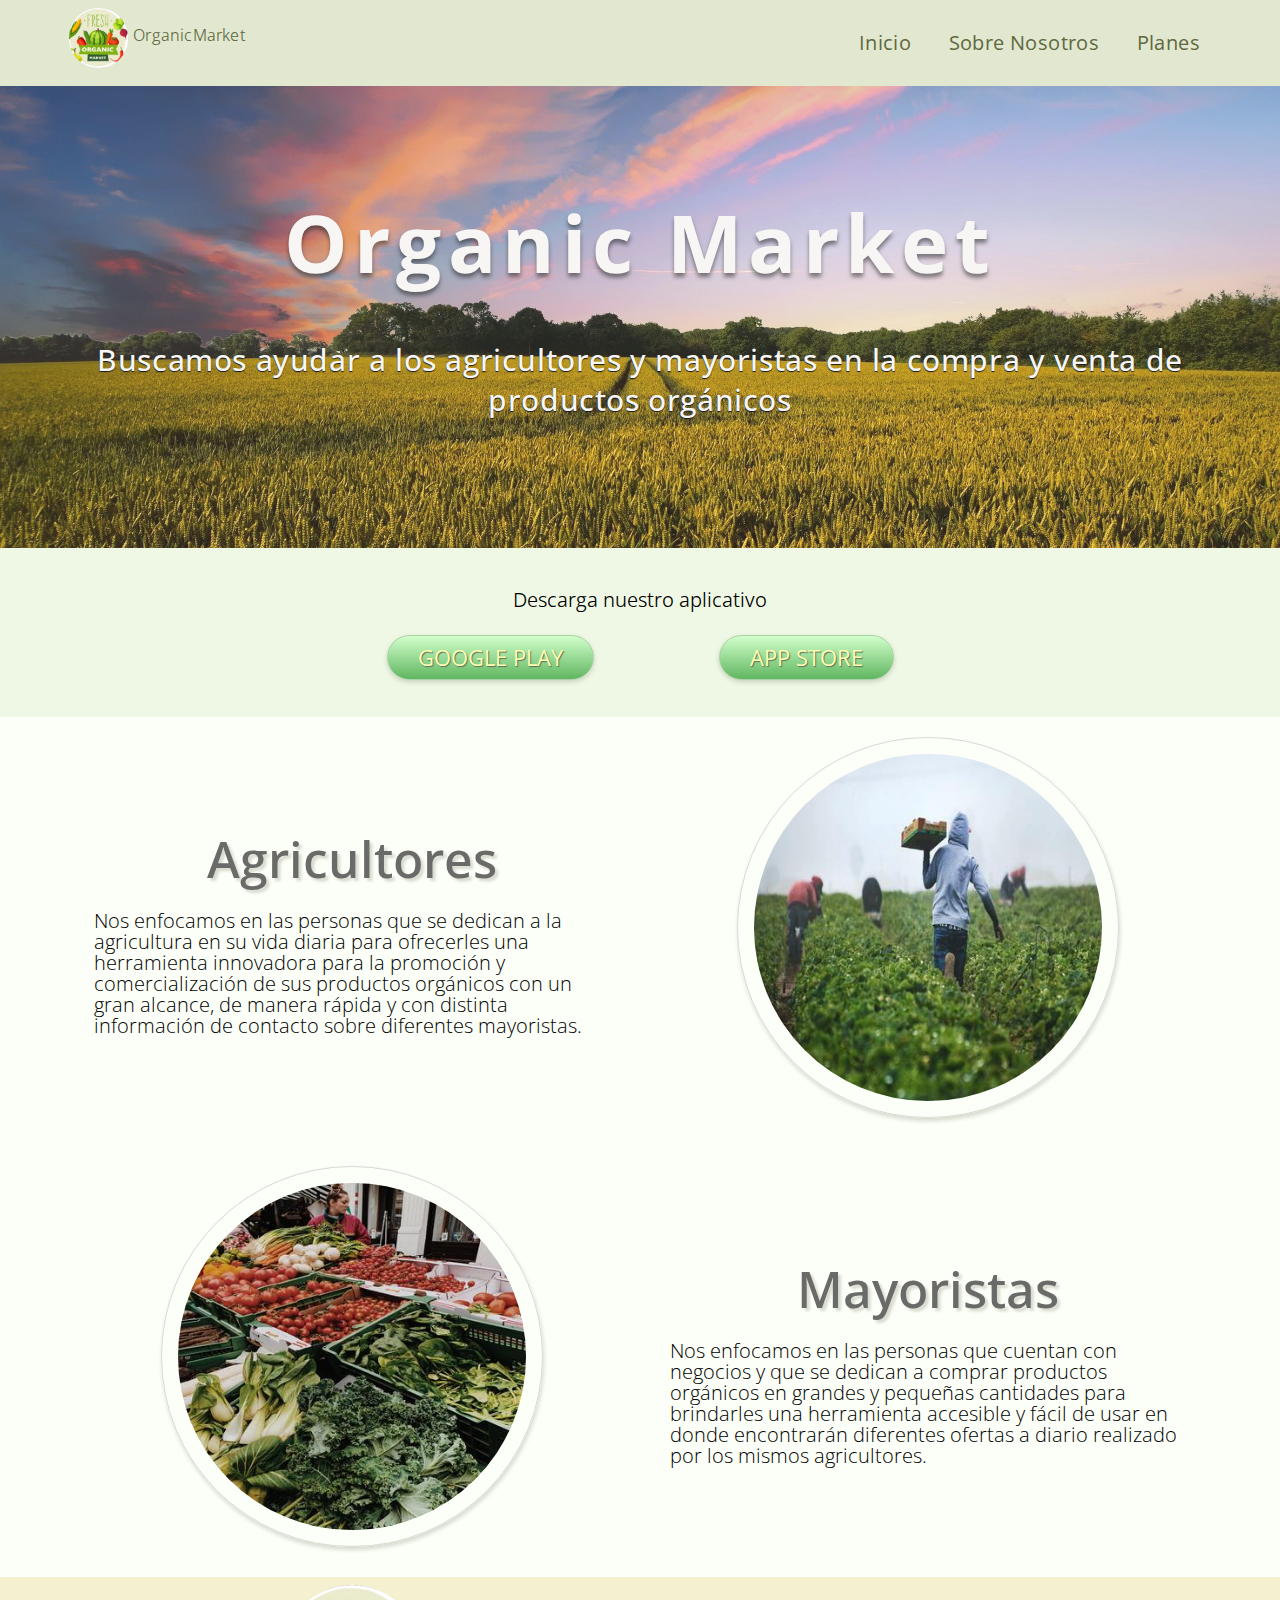
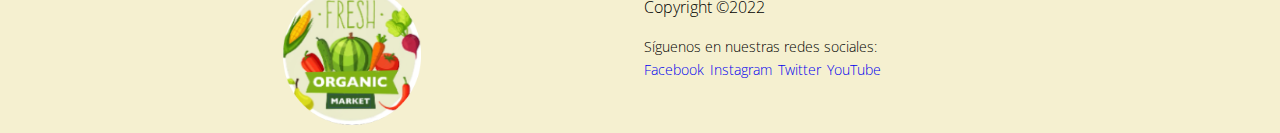
<file: public/index.html>
<!DOCTYPE html>
<html lang="es">
<head>
    <meta charset="UTF-8">
    <meta name="viewport"
          content="width=device-width, user-scalable=no, initial-scale=1.0, maximum-scale=1.0, minimum-scale=1.0">
    <meta http-equiv="X-UA-Compatible" content="ie=edge">
    <title>OrganicMarket</title>
    <link rel="stylesheet" href="assets/css/style.css">
    <link rel="preconnect" href="https://fonts.googleapis.com">
    <link rel="preconnect" href="https://fonts.gstatic.com" crossorigin>
    <link href="https://fonts.googleapis.com/css2?family=Open+Sans:wght@300;400;500;600;700;800&display=swap" rel="stylesheet">
</head>
<body>
    <!--Cabecera-->
    <header class="header">
        <div class="container logo-nav">
            <figure class="logo">
                <img src="assets/img/recuadros/logo.png" alt="logo" >
                <figcaption class="nombre-logo">OrganicMarket</figcaption>
            </figure>
            <!--Navegación-->
            <nav class="navbar">
                <ul>
                    <li><a href="index.html">Inicio</a></li>
                    <li><a href="about.html">Sobre Nosotros</a></li>
                    <li><a href="plans.html">Planes</a></li>
                </ul>
            </nav>
        </div>
    </header>

    <!--Inicio Contenido-->
    <section class="home">
        <div>
            <main class="main">
                <div class="container">
                    <h1>Organic Market</h1>
                    <p>Buscamos ayudar a los agricultores y mayoristas en la compra y venta de productos orgánicos</p>
                </div>
            </main>
        </div>
        <div>
            <article class="download">
                <div class="container download">
                    <div>
                        <p>Descarga nuestro aplicativo</p>
                    </div>
                    <div>
                        <ul>
                            <li>
                                <a href="https://play.google.com/store" target="blank" rel="noopener" class="btn">Google Play</a>
                            </li>
                            <li>
                                <a href="https://www.apple.com/app-store/" target="blank" rel="noopener" class="btn">App Store</a>
                            </li>
                        </ul>
                    </div>
                </div>
            </article>
        </div>
        <div class="container home">
            <div>
                <article class="segmento1">
                    <div class="s-inf">
                        <div>
                            <h2 class="tittle">Agricultores</h2>
                        </div>
                        <div>
                            <p>Nos enfocamos en las personas que se dedican a la agricultura en su vida diaria para ofrecerles una herramienta innovadora para la promoción y comercialización de sus productos orgánicos con un gran alcance, de manera rápida y con distinta información de contacto sobre diferentes mayoristas.</p>
                        </div>
                    </div>
                    <div class="s-img">
                        <img src="assets/img/recuadros/segmento1.jpg" alt="imgAgricultores">
                    </div>
                </article>
            </div>
            <div>
                <article class="segmento2">
                    <div class="s-img">
                        <img src="assets/img/recuadros/segmento2.jpg" alt="imgMayoristas">
                    </div>
                    <div class="s-inf">
                        <div>
                            <h2 class="tittle">Mayoristas</h2>
                        </div>
                        <div>
                            <p>Nos enfocamos en las personas que cuentan con negocios y que se dedican a comprar productos orgánicos en grandes y pequeñas cantidades para brindarles una herramienta accesible y fácil de usar en donde encontrarán diferentes ofertas a diario realizado por los mismos agricultores.</p>
                        </div>
                    </div>
                </article>
            </div>
        </div>
    </section>

    <!--FOOTER-->
    <footer class="footer">
        <div class="container f-b">
            <div class="f-b-img">
                <img src="assets/img/recuadros/logo.png" alt="logo">
            </div>
            <div class="f-b-redes">
                <div>
                    <p class="f-b-redes-cr">Copyright ©2022</p>
                    <p class="f-b-redes-sg">Síguenos en nuestras redes sociales:</p>
                </div>
                <div>
                    <ul>
                        <li><a href="https://www.facebook.com/" target="blank" rel="noopener">Facebook</a></li>
                        <li><a href="https://www.instagram.com/" target="blank" rel="noopener">Instagram</a></li>
                        <li><a href="https://www.twitter.com/" target="blank" rel="noopener">Twitter</a></li>
                        <li><a href="https://www.youtube.com/" target="blank" rel="noopener">YouTube</a></li>
                    </ul>
                </div>
            </div>
        </div>
    </footer>

    <script src="assets/js/script.js"></script>
</body>
</html>
</file>
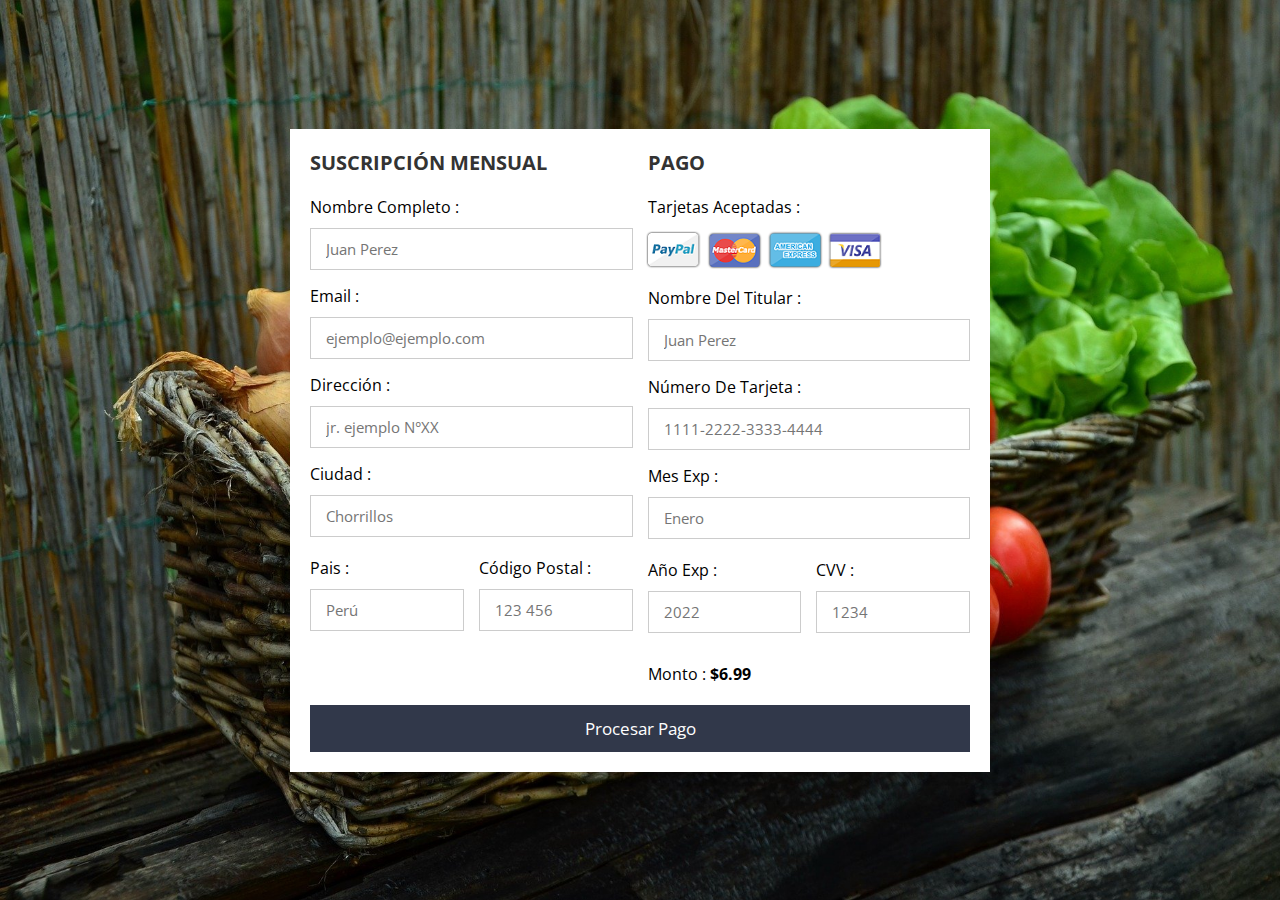
<file: public/monthly.html>
<!DOCTYPE html>
<html lang="es">
<head>
    <meta charset="UTF-8">
    <meta http-equiv="X-UA-Compatible" content="IE=edge">
    <meta name="viewport" content="width=device-width, initial-scale=1.0">

    <link rel="stylesheet" href="./assets/css/subscription.css">
    <title>Planes</title>
    <link rel="preconnect" href="https://fonts.googleapis.com">
    <link rel="preconnect" href="https://fonts.gstatic.com" crossorigin>
    <link href="https://fonts.googleapis.com/css2?family=Open+Sans:wght@300;400;500;600;700;800&display=swap" rel="stylesheet">
</head>
<body>

<div class="container" style="background-image: url(./assets/img/fondos/fondo3.jpg); background-repeat: no-repeat;background-size:cover;">
    <form action="">
        <div class="row">

            <div class="col">

                <h3 class="title">SUSCRIPCIÓN MENSUAL</h3>
                <div class="inputBox">
                    <span>Nombre Completo :</span>
                    <input type="text" placeholder="Juan Perez">
                </div>
                <div class="inputBox">
                    <span>Email :</span>
                    <input type="email" placeholder="ejemplo@ejemplo.com">
                </div>
                <div class="inputBox">
                    <span>Dirección :</span>
                    <input type="text" placeholder="jr. ejemplo N°XX">
                </div>
                <div class="inputBox">
                    <span>Ciudad :</span>
                    <input type="text" placeholder="Chorrillos">
                </div>

                <div class="flex">
                    <div class="inputBox">
                        <span>Pais :</span>
                        <input type="text" placeholder="Perú">
                    </div>
                    <div class="inputBox">
                        <span>Código Postal :</span>
                        <input type="text" placeholder="123 456">
                    </div>
                </div>

            </div>

            <div class="col">

                <h3 class="title">PAGO</h3>
                <div class="inputBox">
                    <span>Tarjetas Aceptadas :</span>
                    <img src="./assets/img/recuadros/cards.png" alt="Tarjetas de pago">
                </div>
                <div class="inputBox">
                    <span>Nombre del titular :</span>
                    <input type="text" placeholder="Juan Perez">
                </div>
                <div class="inputBox">
                    <span>Número de tarjeta :</span>
                    <input type="text" placeholder="1111-2222-3333-4444">
                </div>
                <div class="inputBox">
                    <span>Mes Exp :</span>
                    <input type="text" placeholder="Enero">
                </div>

                <div class="flex">
                    <div class="inputBox">
                        <span>Año Exp :</span>
                        <input type="number" placeholder="2022">
                    </div>
                    <div class="inputBox">
                        <span>CVV :</span>
                        <input type="text" placeholder="1234">
                    </div>
                </div>
                <div class="inputBox">
                    <span>Monto : <b>$6.99</b></span>

                </div>
            </div>

        </div>

        <input type="submit" value="Procesar Pago" class="submit-btn" onclick="msgSubscription()">

    </form>

</div>
<script src="./assets/js/script.js"></script>
</body>
</html>
</file>
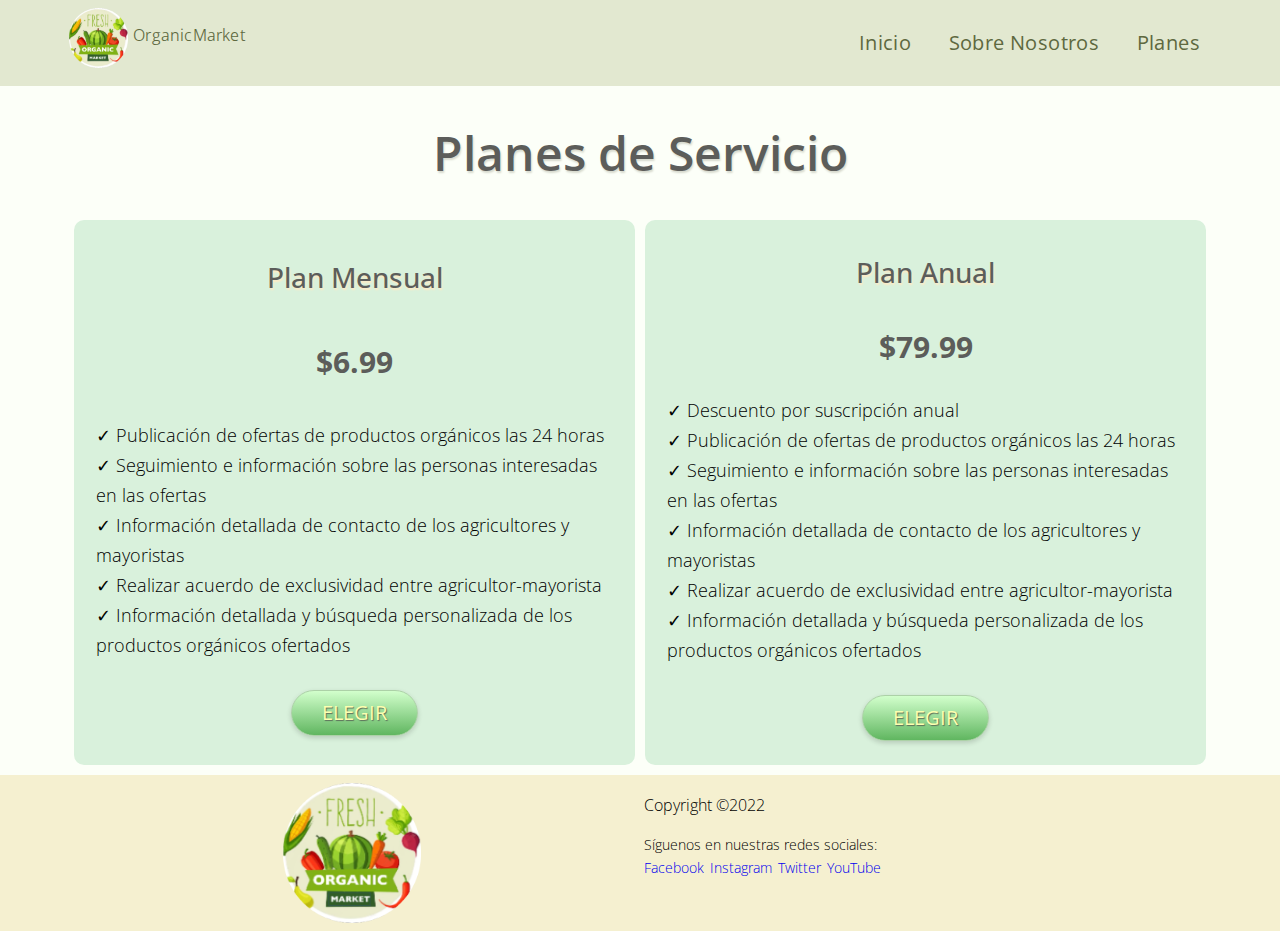
<file: public/plans.html>
<!DOCTYPE html>
<html lang="es">
<head>
    <meta charset="UTF-8">
    <meta name="viewport"
          content="width=device-width, user-scalable=no, initial-scale=1.0, maximum-scale=1.0, minimum-scale=1.0">
    <meta http-equiv="X-UA-Compatible" content="ie=edge">
    <title>OrganicMarket</title>
    <link rel="stylesheet" href="assets/css/style.css">
    <link rel="preconnect" href="https://fonts.googleapis.com">
    <link rel="preconnect" href="https://fonts.gstatic.com" crossorigin>
    <link href="https://fonts.googleapis.com/css2?family=Open+Sans:wght@300;400;500;600;700;800&display=swap" rel="stylesheet">
</head>
<body>
    <!--Cabecera-->
    <header class="header">
        <div class="container logo-nav">
            <figure class="logo">
                <img src="assets/img/recuadros/logo.png" alt="logo">
                <figcaption class="nombre-logo">OrganicMarket</figcaption>
            </figure>
            <!--Navegación-->
            <nav class="navbar">
                <ul>
                    <li><a href="index.html">Inicio</a></li>
                    <li><a href="about.html">Sobre Nosotros</a></li>
                    <li><a href="plans.html">Planes</a></li>
                </ul>
            </nav>
        </div>
    </header>

    <!--Planes-->
    <section class="container plans">
        <section>
            <div>
                <h2 class="title">Planes de Servicio</h2>
            </div>
        </section>
        <section>
            <div class="card-section">
                <div class="card">
                    <div class="card-header">Plan Mensual</div>
                    <div class="card-price">
                        <p>$6.99</p>
                    </div>
                    <div class="card-body">
                        <p>
                            ✓ Publicación de ofertas de productos orgánicos las 24 horas<br>
                            ✓ Seguimiento e información sobre las personas interesadas en las ofertas<br>
                            ✓ Información detallada de contacto de los agricultores y mayoristas<br>
                            ✓ Realizar acuerdo de exclusividad entre agricultor-mayorista<br>
                            ✓ Información detallada y búsqueda personalizada de los productos orgánicos ofertados
                        </p>
                        <a id="monthly" href="monthly.html" class="btn">Elegir</a>
                    </div>
                </div>
                <div class="card">
                    <div class="card-header">Plan Anual</div>
                    <div class="card-price">
                        <p>$79.99</p>
                    </div>
                    <div class="card-body">
                        <p>
                            ✓ Descuento por suscripción anual<br>
                            ✓ Publicación de ofertas de productos orgánicos las 24 horas<br>
                            ✓ Seguimiento e información sobre las personas interesadas en las ofertas<br>
                            ✓ Información detallada de contacto de los agricultores y mayoristas<br>
                            ✓ Realizar acuerdo de exclusividad entre agricultor-mayorista<br>
                            ✓ Información detallada y búsqueda personalizada de los productos orgánicos ofertados
                        </p>
                        <a id="yearly" href="yearly.html" class="btn">Elegir</a>
                    </div>
                </div>
            </div>
        </section>
    </section>
    <!--FOOTER-->
    <footer class="footer">
        <div class="container f-b">
            <div class="f-b-img">
                <img src="assets/img/recuadros/logo.png" alt="logo">
            </div>
            <div class="f-b-redes">
                <div>
                    <p class="f-b-redes-cr">Copyright ©2022</p>
                    <p class="f-b-redes-sg">Síguenos en nuestras redes sociales:</p>
                </div>
                <div>
                    <ul>
                        <li><a href="https://www.facebook.com/" target="blank" rel="noopener">Facebook</a></li>
                        <li><a href="https://www.instagram.com/" target="blank" rel="noopener">Instagram</a></li>
                        <li><a href="https://www.twitter.com/" target="blank" rel="noopener">Twitter</a></li>
                        <li><a href="https://www.youtube.com/" target="blank" rel="noopener">YouTube</a></li>
                    </ul>
                </div>
            </div>
        </div>
    </footer>
    <script src="assets/js/script.js"></script>
</body>
</html>
</file>
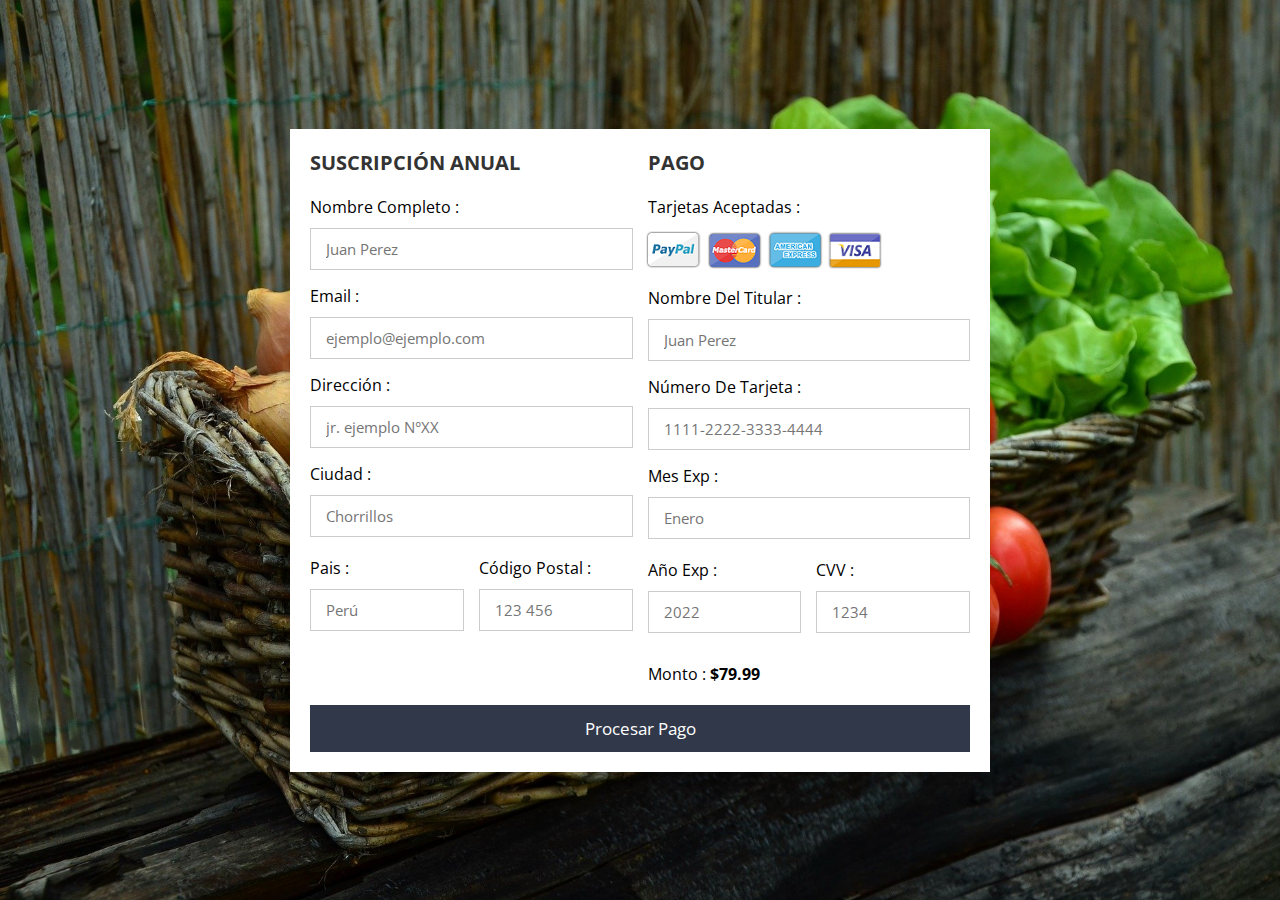
<file: public/yearly.html>
<!DOCTYPE html>
<html lang="es">
<head>
    <meta charset="UTF-8">
    <meta http-equiv="X-UA-Compatible" content="IE=edge">
    <meta name="viewport" content="width=device-width, initial-scale=1.0">

    <link rel="stylesheet" href="./assets/css/subscription.css">
    <title>Planes</title>
    <link rel="preconnect" href="https://fonts.googleapis.com">
    <link rel="preconnect" href="https://fonts.gstatic.com" crossorigin>
    <link href="https://fonts.googleapis.com/css2?family=Open+Sans:wght@300;400;500;600;700;800&display=swap" rel="stylesheet">
</head>
<body>
<div class="container" style="background-image: url(./assets/img/fondos/fondo3.jpg); background-repeat: no-repeat;background-size:cover;">

    <form action="">

        <div class="row">

            <div class="col">

                <h3 class="title">SUSCRIPCIÓN ANUAL</h3>
                <div class="inputBox">
                    <span>Nombre Completo :</span>
                    <input type="text" placeholder="Juan Perez">
                </div>
                <div class="inputBox">
                    <span>Email :</span>
                    <input type="email" placeholder="ejemplo@ejemplo.com">
                </div>
                <div class="inputBox">
                    <span>Dirección :</span>
                    <input type="text" placeholder="jr. ejemplo N°XX">
                </div>
                <div class="inputBox">
                    <span>Ciudad :</span>
                    <input type="text" placeholder="Chorrillos">
                </div>

                <div class="flex">
                    <div class="inputBox">
                        <span>Pais :</span>
                        <input type="text" placeholder="Perú">
                    </div>
                    <div class="inputBox">
                        <span>Código Postal :</span>
                        <input type="text" placeholder="123 456">
                    </div>
                </div>

            </div>

            <div class="col">

                <h3 class="title">PAGO</h3>
                <div class="inputBox">
                    <span>Tarjetas Aceptadas :</span>
                    <img src="./assets/img/recuadros/cards.png" alt="Tarjetas de pago">
                </div>
                <div class="inputBox">
                    <span>Nombre del titular :</span>
                    <input type="text" placeholder="Juan Perez">
                </div>
                <div class="inputBox">
                    <span>Número de tarjeta :</span>
                    <input type="text" placeholder="1111-2222-3333-4444">
                </div>
                <div class="inputBox">
                    <span>Mes Exp :</span>
                    <input type="text" placeholder="Enero">
                </div>

                <div class="flex">
                    <div class="inputBox">
                        <span>Año Exp :</span>
                        <input type="number" placeholder="2022">
                    </div>
                    <div class="inputBox">
                        <span>CVV :</span>
                        <input type="text" placeholder="1234">
                    </div>
                </div>
                <div class="inputBox">
                    <span>Monto : <b>$79.99</b></span>

                </div>
            </div>

        </div>

        <input type="submit" value="Procesar Pago" class="submit-btn" onclick="msgSubscription()">

    </form>

</div>
<script src="./assets/js/script.js"></script>
</body>
</html>
</file>
<file: public/assets/css/subscription.css>
@import url('https://fonts.googleapis.com/css2?family=Open+Sans:wght@300;400;500;600;700;800&display=swap');
*{
    font-family: 'Open Sans';
    margin:0; padding:0;
    box-sizing: border-box;
    outline: none; border:none;
    text-transform: capitalize;
    transition: all .2s linear;
}
.main{
    font-family: 'Open Sans';
    font-style: normal;
    background-image: url("../img/fondos/fondo4.jpg");
    background-position:center top;
    background-repeat: no-repeat;
    background-size: cover;
    opacity: 0.90;
    color: #F7F6F4;
    display: flex;
    justify-content: center;
    align-items: center;
    padding-top: 11rem;
    padding-block-end: 6rem;
}
.container{
    display: flex;
    justify-content: center;
    align-items: center;
    padding:25px;
    min-height: 100vh;
    background: linear-gradient(90deg, #31384a 60%, #31384a 40.1%);
}

.container form{
    padding:20px;
    width:700px;
    background: #fff;
    box-shadow: 0 5px 10px rgba(0,0,0,.1);
}

.container form .row{
    display: flex;
    flex-wrap: wrap;
    gap:15px;
}

.container form .row .col{
    flex:1 1 250px;
}

.container form .row .col .title{
    font-size: 20px;
    color:#333;
    padding-bottom: 5px;
    text-transform: uppercase;
}

.container form .row .col .inputBox{
    margin:15px 0;
}

.container form .row .col .inputBox span{
    margin-bottom: 10px;
    display: block;
}

.container form .row .col .inputBox input{
    width: 100%;
    border:1px solid #ccc;
    padding:10px 15px;
    font-size: 15px;
    text-transform: none;
}

.container form .row .col .inputBox input:focus{
    border:1px solid #000;
}

.container form .row .col .flex{
    display: flex;
    gap:15px;
}

.container form .row .col .flex .inputBox{
    margin-top: 5px;
}
.container form .row .col .inputBox img{
    height: 34px;
    margin-top: 5px;
    filter: drop-shadow(0 0 1px #000);
}

.container form .submit-btn{
    width: 100%;
    padding:12px;
    font-size: 17px;
    background: #31384a;
    color:#fff;
    margin-top: 5px;
    cursor: pointer;
}

.container form .submit-btn:hover{
    background: #31384a;
}
</file>
<file: public/assets/css/style.css>
/* RESET */
html, body, div, span, applet, object, iframe,
h1, h2, h3, h4, h5, h6, p, blockquote, pre,
a, abbr, acronym, address, big, cite, code,
del, dfn, em, img, ins, kbd, q, s, samp,
small, strike, strong, sub, sup, tt, var,
b, u, i, center,
dl, dt, dd, ol, ul, li,
fieldset, form, label, legend,
table, caption, tbody, tfoot, thead, tr, th, td,
article, aside, canvas, details, embed,
figure, figcaption, footer, header, hgroup,
menu, nav, output, ruby, section, summary,
time, mark, audio, video {
    margin: 0;
    padding: 0;
    border: 0;
    font-size: 100%;
    font: inherit;
    vertical-align: baseline;
}
/* HTML5 display-role reset for older browsers */
article, aside, details, figcaption, figure,
footer, header, hgroup, menu, nav, section {
    display: block;
}
body {
    line-height: 1;
}
ol, ul {
    list-style: none;
}
blockquote, q {
    quotes: none;
}
blockquote:before, blockquote:after,
q:before, q:after {
    content: '';
    content: none;
}
table {
    border-collapse: collapse;
    border-spacing: 0;
}

/*-----------------------------------HOME-----------------------------------------*/
body{
    text-align: center;
    font: 300 20px/1.7 'Open Sans';
    background:#fcfff8;
    margin: 0;
}
.container{
    width: 90%;
    max-width: 1200px;
    margin: 0 auto;
}
.header{
    background:#e2e8d0;
    font-style: normal;
    color:#5E693F;
    letter-spacing: 0.02em;
    padding: 0.2rem 0;
    position:fixed;
    left: 0;
    top: 0;
    right: 0; /*width: 100%*/
    z-index: 999; /*traer al frente*/
}
.header a{
    color:#5E693F;
    font-weight: 400;
    font-size: 20px;
    text-decoration: none;
}
.logo-nav{
    display: flex;
    justify-content: space-between;
    align-items: center;
}
.logo img{
    display: inline-block;
    max-width: 70px;
    max-height: 60px;
    padding: 0 0;
    margin: 0;
}
.nombre-logo{
    float: right;
    font-weight: 350;
    font-size: 16px;
    letter-spacing: 0.2px;
    padding: 1.2rem 0;
}
.navbar ul{
    margin: 0;
    padding: 0;
    list-style: none;
}
.navbar ul li{
    display: inline-block;
}
.navbar ul li a{
    display: block;
    padding:1rem 1rem;
    transition: all 0.4s linear;
    border-radius: 5px;
}
.navbar ul li a:hover{
    background: #FFFED9;
}
.home{
    margin: 0 auto;
}
.main{
    font-style: normal;
    background-image: url("../img/fondos/fondo4.jpg");
    background-position:center top;
    background-repeat: no-repeat;
    background-size: cover;
    opacity: 0.90;
    color: #F7F6F4;
    display: flex;
    justify-content: center;
    align-items: center;
    padding-top: 11rem;
    padding-block-end: 6rem;
}
.main h1{
    font-weight: 700;
    font-size: 80px;
    line-height: 100px;
    letter-spacing: 0.08em;
    text-shadow: 0 4px 4px rgba(0, 0, 0, 0.50);
    opacity: 1;
    padding: 1rem 0;
}
.main p{
    font-weight: 500;
    font-size: 30px;
    line-height: 40px;
    letter-spacing: 0.02em;
    text-shadow: 0 1px 1px rgba(0, 0, 0, 5);
    opacity: 1;
    padding: 2rem 0;
}
.download{
    display: grid;
    gap: 0.5em;
    text-align: center;
    padding: 1rem 1rem;
    background-color:#eff8e4;
    align-items: center;
}
.download p{
    font-weight: 350;
    display: flex;
    text-align: center;
    justify-content: center;
    font-size: 20px;
    line-height: 20px;
    padding-top:10px;
}
.download ul{
    padding: 5px 5px;
}
.download ul li{
    display: inline-block;
    padding: 0 60px;
}
.download ul li a{
    display: block;
    padding: 3px 30px;
}
.segmento1{
    display: grid;
    grid-template-columns: repeat(auto-fit, minmax(200px,1fr));
    /*grid-column-gap: 0.5em;*/
    align-items: center;
}
.segmento2{
    display: grid;
    grid-template-columns: repeat(auto-fit, minmax(200px,1fr));
    /*grid-column-gap: 0.5em;*/
    align-items: center;
}
.s-inf{
    display: inline-block;
    align-items: center;
    justify-content: space-between;
}
.s-inf h2{
    font-weight: 550;
    font-size: 50px;
    line-height: 50px;
    text-shadow: 3px 3px 3px #d7dace;
    color: #6A6B68;
    padding: 1rem 1rem;
    display: block;
    justify-content: space-between;
    text-align: center;
    align-items: center;
}
.s-inf p{
    display: block;
    text-align: left;
    padding: 10px 10px;
    line-height: 20px;
}
.s-img{
    display: block;
    align-items: center;
    padding: 1.2rem 2px;
    margin: 0 auto;
}
.s-img img{
    border-radius: 50%;
    width: 80%;
    height: 80%;
    padding: 1rem 1rem;
    border: 0.1px solid;
    border-color: #d7dace;
    box-shadow: 1px 3px 4px #d7dace;
}
.footer{
    background: #F5F0D0;
    display: flex;
    justify-content: space-between;
    align-items: center;
}
.f-b{
    display: grid;
    grid-template-columns: repeat(2, 50%);
    padding: 1px 1px;
}
.f-b-img{
    padding: 2px 2px;
    display: flex;
    margin: 0 auto;
}
.f-b-img img{
    max-width: 150px;
    max-height: 140px;
    padding: 5px 5px;
}
.f-b-redes{
    padding: 1px 1px;
    display: inline;
    align-items: center;
}
.f-b-redes-cr{
    align-items: center;
    text-align: left;
    font-size: 16px;
    font-weight: 300;
    padding: 2px 3px;
    padding-top: 10px;
    line-height: 16px;
}
.f-b-redes-sg{
    align-items: center;
    text-align: left;
    font-size: 14px;
    font-weight: 300;
    padding: 2px 3px;
    padding-top: 3px;
    line-height: 14px;
}
.f-b-redes ul{
    list-style: none;
    display: flex;
    align-items: center;
    text-align: center;
    padding-top: 6px;
}
.f-b-redes ul li{
    display: inline-block;
}
.f-b-redes ul li a{
    display: block;
    align-items: center;
    padding: 0 3px;
    font-size: 14px;
    line-height: 16px;
    text-decoration: none;
}
.btn{
    background-image: linear-gradient(to top, #60b660,#d2ffcc);
    color:#fcffb0;
    border: 0.8px solid;
    border-color: #ACD1A7;
    padding: 5px 16px;
    font-weight: 400;
    text-shadow: 1px 1px 1px #5d705a;
    padding-left: 20px;
    padding-right: 25px;
    border-radius: 50px;
    text-transform: uppercase;
    -webkit-box-shadow: 0 2px 5px rgba(0, 0, 0, 0.16);
    box-shadow: 0 2px 5px rgba(0, 0, 0, 0.16);
    text-decoration: none;
    display: inline-block;
    margin-top: 10px;
    transition: background-color 0.4s ease-in, color 0.4s ease-in;
}
.btn:hover{
    background-color: transparent;
    border-color: #46af4b;
    color: #fff700;
}

/*-----------------------------------ABOUT-----------------------------------------*/
.about-inf{
    display: grid;
    grid-template-columns: repeat(auto-fit, minmax(200px,1fr));
    align-items: center;
    padding-top: 6rem;
}
.about-inf-t h2{
    font-weight: 550;
    font-size: 50px;
    line-height: 60px;
    text-shadow: 3px 3px 3px #d7dace;
    color: #6A6B68;
    padding: 1rem 1rem;
    display: block;
    justify-content: space-between;
    text-align: center;
    align-items: center;
}
.about-inf-t p{
    display: block;
    text-align: left;
    padding: 10px 20px;
    line-height: 20px;
    padding-top: 30px;
}
.about-inf-img{
    display: block;
    align-items: center;
    padding: 1rem 2px;
    margin: 0 auto;
}
.about-inf-img img{
    border-radius: 50%;
    width: 80%;
    height: 80%;
    padding: 1rem 1rem;
    border: 0.1px solid;
    border-color: #d7dace;
    box-shadow: 1px 3px 4px #d7dace;
    background-color: #EBFFED;
}
.about-vm{
    display: grid;
    grid-template-columns: repeat(auto-fit, minmax(200px,1fr));
    padding: 1rem 1rem;
    gap: 20px;
}
.about-vm h3{
    font-weight: 700;
    font-size: 24px;
    line-height:24px;
    text-shadow: 1px 1px 1px #d7dace;
    color: #6A6B68;
    padding: 2rem 1rem;
}
.about-vm p{
    font-weight: 300;
    line-height: 70px;
    font-size: 18px;
    padding: 10px 10%;
    margin-bottom: auto;
}
.about-vm-mision{
    display: grid;
    grid-template-rows: repeat(2,1fr);
    background: #f3fde0;
    align-items: center;
    padding: 10px 3px;
    gap: 10px;
}
.mision-h3{
    display: flex;
    align-items: center;
    justify-content: center;
    text-align: center;
}
.mision-p{
    text-align: justify;
}

.about-vm-vision{
    display: grid;
    grid-template-rows: repeat(2,1fr);
    background: #f3fde0;
    align-items: center;
    padding: 10px 3px;
    gap:10px;
}
.vision-h3{
    display: flex;
    align-items: center;
    justify-content: center;
    text-align: center;
}
.vision-p{
    text-align: justify;
}
.about-team h4{
    font-weight: 600;
    font-size: 54px;
    line-height:54px;
    text-shadow: 5px 2px 3px #d7dace;
    padding: 2rem 1rem;
    color: #5c5d5a;
}
.about-team ul{
    margin: 0;
    padding: 0;
    list-style: none;
}
.about-team ul li{
    display: inline-block;
    font-size: 18px;
    padding:0.4rem 1rem;
}
.about-team ul li figure img{
    border-radius: 20%;
    border: 1px solid;
    border-color: #60b660;
    padding: 0.2rem;
    box-shadow: 1px 2px 4px #d7dace;
}
.about-video h4{
    font-weight: 550;
    font-size: 44px;
    line-height:46px;
    text-shadow: 3px 2px 2px #d7dace;
    padding: 2rem 1rem;
    padding-top: 36px;
    color: #5c5d5a;
}
.video-responsive {
    height: 0;
    overflow: hidden;
    padding-bottom: 56.25%;
    padding-top: 25px;
    position: relative;
    margin-bottom: 20px;
}
.video-responsive iframe, .video-responsive object, .video-responsive embed {
    height: 100%;
    left: 0;
    position: absolute;
    top: 0;
    width: 100%;
}
.contact{
    background-image: url("../img/fondos/fondo1.jpg");
    background-size: 100vw 100vh;
    background-attachment: fixed;
    margin: 0;
    padding-top: 10px;
    padding-bottom: 10px;
}
.form_contact{
    width: 450px;
    margin: auto;
    background: rgba(0, 0, 0,0.4);
    padding: 10px 20px;
    box-sizing: border-box;
    margin-top: 20px;
    border-radius: 7px;
    border: none;
}
.form_contact h2{
    color: #fff;
    text-align: center;
    margin: 0;
    font-size: 26px;
    margin-bottom: 18px;
    font-weight: bold;
}
.form_contact input, textarea{
    width: 100%;
    margin-bottom: 20px;
    padding: 8px;
    box-sizing: border-box;
    font-size: 18px;
    border: none;
}

textarea{
    min-height: 100px;
    max-height: 180px;
    max-width: 100%;
    min-width: 50%;
}
#c-button{
    background: #31384a;
    color: #fff;
    padding: 20px;
    border: none;
}
#c-button:hover{
    cursor: pointer;
    background: #31384a;
}

/*-----------------------------------PLANS-----------------------------------------*/
.plans{
    padding-top: 6rem;
}
.plans h2{
    font-weight: 600;
    font-size: 48px;
    line-height:50px;
    text-shadow: 1px 2px 2px #d7dace;
    padding: 2rem 1rem;
    color: #5c5d5a;
}
.card-section{
    display: grid;
    gap:10px;
    grid-template-columns: repeat(auto-fit, minmax(200px,1fr));
    padding: 10px;
}
.card{
    background-color:#d9f1dc;
    padding: 0.5rem;
    border-radius: 10px;
    display: flex;
    flex-wrap: wrap;
    align-items: center;
    justify-content: center;
}
.card-header{
    flex-basis: 100%;
    font-size: 28px;
    line-height: 29px;
    padding: 30px 0;
    font-weight: 500;
    color: #5c5d5a;
    text-shadow: 1px 2px 2px #ffeac4;
}
.card-price{
    flex-basis: 100%;
    padding: 10px 10px;
    margin: 0 auto;
    font-weight: 700;
    color: #5c5d5a;
}
.card-price p{
    font-size: 30px;
    line-height: 30px;
    padding: 5px 10px;
    margin: 0 auto;
}
.card-body{
    flex-basis: 100%;
    margin-top: 0.5rem;
    margin-bottom: 1rem;
}
.card-body p{
    margin: 0;
    text-align: left;
    padding: 15px 14px;
    font-size: 18px;
    line-height: 30px;
}
.card-body a{
    text-decoration: none;
    display: inline-block;
    margin-top: 10px;
    transition: background-color 0.4s ease-in, color 0.4s ease-in;
    padding: 3px 30px;
    font-size: 20px;
}


/*----------------------------MÓVIL--------------------------------*/
@media screen and (min-width: 320px) {
    .header a{
        font-size: 16px;
    }
    .logo-nav{
        display: flex;
        align-items: center;
    }
    .logo img{
        max-width: 60px;
        max-height: 50px;
        padding:5px 5px;
    }
    .navbar ul li a{
        padding:3px 3px;
        border-radius: 3px;
    }
    .nombre-logo{
        font-size: 0;
        letter-spacing: 0.2px;
        padding: 2px 0;
    }
    .main{
        padding-top: 8rem;
        padding-block-end: 4rem;
    }
    .main h1{
        font-weight: 500;
        font-size: 50px;
        line-height: 50px;
        letter-spacing: 0.04em;
        text-shadow: 0 2px 2px rgba(0, 0, 0, 0.50);
    }
    .main p{
        font-weight: 400;
        font-size: 24px;
        line-height: 30px;
        letter-spacing: 0.01em;
        text-shadow: 0 1px 0.5px rgba(0, 0, 0, 5);
        padding: 1rem 0;
    }
    .download{
        padding: 0.3rem 5px;
    }
    .download p{
        font-size: 14px;
        line-height: 15px;
    }
    .download ul li{
        padding: 0 10px;
    }
    .download ul li a{
        padding: 4px 12px;
        font-size: 14px;
    }
    .s-inf h2{
        font-weight: bold;
        font-size: 20px;
        line-height: 24px;
        text-shadow: 1px 1px 1px #d7dace;
        padding: 12px 1px;
    }
    .s-inf p{
        padding: 10px 10px;
        line-height: 15px;
        font-size: 12px;
    }
    .f-b-redes-cr{
        font-size: 14px;
        padding: 1px 3px;
        padding-top: 16px;
        line-height: 14px;
    }
    .f-b-redes-sg{
        font-size: 12px;
        padding: 2px 3px;
        padding-top: 10px;
        line-height: 12px;
    }
    .f-b-redes ul{
        display:grid;
        text-align: left;
        padding-top: 6px;
    }
    .f-b-redes ul li a{
        font-size: 12px;
        line-height: 14px;
    }

    .about-inf-t h2{
        font-weight: 450;
        font-size: 22px;
        line-height: 24px;
        text-shadow: 1px 1px 1px #d7dace;
        padding: 8px 6px;
    }
    .about-inf-t p{
        padding: 10px 10px;
        line-height: 14px;
        font-size: 12px;
    }
    .about-vm{
        padding: 0.5rem 0.5rem;
    }
    .about-vm h3{
        font-weight: 700;
        font-size: 16px;
        line-height:18px;
        padding: 0.4rem 1rem;
    }
    .about-vm p{
        line-height: 12px;
        font-size: 10px;
        padding: 2px 5px;
    }
    .about-team h4{
        font-size: 28px;
        line-height:30px;
        text-shadow: 3px 1px 1px #d7dace;
        padding: 1rem 0.4rem;
    }
    .about-team ul li{
        font-size: 12px;
        line-height: 14px;
    }
    .about-video h4{
        font-weight: 400;
        font-size: 22px;
        line-height:22px;
        text-shadow: 1px 1px 1px #d7dace;
        padding: 12px 10px;
    }

    .plans h2{
        font-weight: 450;
        font-size: 22px;
        line-height: 24px;
        text-shadow: 1px 1px 1px #d7dace;
        padding: 8px 6px;
    }
    .card-header{
        font-size: 20px;
        line-height: 22px;
        padding: 20px 0;
        font-weight: 400;
        text-shadow: 1px 1px 2px #ffeac4;
    }
    .card-price p{
        font-size: 24px;
        line-height: 26px;
        padding: 1px 10px;
    }
    .card-body p{
        padding: 10px 14px;
        padding-bottom: 20px;
        font-size: 12px;
        line-height: 20px;
    }
    .card .card-body a{
        padding: 4px 20px;
        font-size: 14px;
    }
}

/*----------------------------ESCRITORIO--------------------------------*/
@media screen and (min-width: 1024px){
    .header a{
        font-size: 20px;
    }
    .logo-nav{
        display: flex;
        justify-content: space-between;
        align-items: center;
    }
    .logo img{
        display: inline-block;
        max-width: 70px;
        max-height: 60px;
        padding:5px 5px;
    }
    .navbar ul li a{
        padding:1rem 1rem;
        border-radius: 5px;
    }
    .nombre-logo{
        font-size: 16px;
        letter-spacing: 0.2px;
        padding: 1.2rem 0;
    }
    .main{
        padding-top: 11rem;
        padding-block-end: 6rem;
    }
    .main h1{
        font-weight: bold;
        font-size: 80px;
        line-height: 100px;
        letter-spacing: 0.08em;
        text-shadow: 0 4px 4px rgba(0, 0, 0, 0.50);
    }
    .main p{
        font-weight: 500;
        font-size: 30px;
        line-height: 40px;
        letter-spacing: 0.02em;
        text-shadow: 0 1px 1px rgba(0, 0, 0, 5);
        padding: 2rem 0;
    }
    .download{
        padding: 1rem 1rem;
    }
    .download p{
        font-size: 20px;
        line-height: 20px;
    }
    .download ul li{
        padding: 0 60px;
    }
    .download ul li a{
        padding: 3px 30px;
        font-size: 22px;
    }
    .s-inf h2{
        font-weight: 550;
        font-size: 50px;
        line-height: 50px;
        text-shadow: 3px 3px 3px #d7dace;
        padding: 1rem 1rem;
    }
    .s-inf p{
        padding: 10px 30px;
        line-height: 21px;
        font-size: 20px;
    }
    .f-b-redes-cr{
        font-size: 16px;
        padding: 2px 3px;
        padding-top: 20px;
        line-height: 16px;
    }
    .f-b-redes-sg{
        font-size: 14px;
        padding: 2px 3px;
        padding-top: 23px;
        line-height: 14px;
    }
    .f-b-redes ul{
        display: flex;
        text-align: center;
        padding-top: 6px;
    }
    .f-b-redes ul li a{
        font-size: 14px;
        line-height: 16px;
    }
    .about-inf-t h2{
        font-weight: 550;
        font-size: 50px;
        line-height: 60px;
        text-shadow: 3px 3px 3px #d7dace;
        padding: 1rem 1rem;
    }
    .about-inf-t p{
        padding: 18px 20px;
        line-height: 21px;
        font-size: 20px;
    }
    .about-vm{
        padding: 1.2rem 1.2rem;
    }
    .about-vm h3{
        font-weight: 700;
        font-size: 24px;
        line-height:24px;
        padding: 1rem 1rem;
    }
    .about-vm p{
        line-height: 20px;
        font-size: 18px;
        padding: 10px 10%;
    }
    .about-team h4{
        font-size: 54px;
        line-height:54px;
        text-shadow: 5px 2px 3px #d7dace;
        padding: 2rem 1rem;
    }
    .about-team ul li{
        font-size: 18px;
        line-height: 19px;
    }
    .about-video h4{
        font-weight: 550;
        font-size: 44px;
        line-height:46px;
        text-shadow: 3px 2px 2px #d7dace;
        padding: 1.3rem 1rem;
    }
    .plans h2{
        font-weight: 600;
        font-size: 48px;
        line-height:50px;
        text-shadow: 1px 2px 2px #d7dace;
        padding: 2rem 1rem;
        color: #5c5d5a;
    }
    .card-header{
        font-size: 28px;
        line-height: 29px;
        padding: 30px 0;
        font-weight: 500;
        text-shadow: 1px 2px 2px #ffeac4;
    }
    .card-price p{
        font-size: 30px;
        line-height: 30px;
        padding: 5px 10px;
    }
    .card-body p{
        padding: 10px 14px;
        padding-bottom: 20px;
        font-size: 18px;
        line-height: 30px;
    }
    .card .card-body a{
        padding: 5px 30px;
        font-size: 20px;
    }
}
</file>
